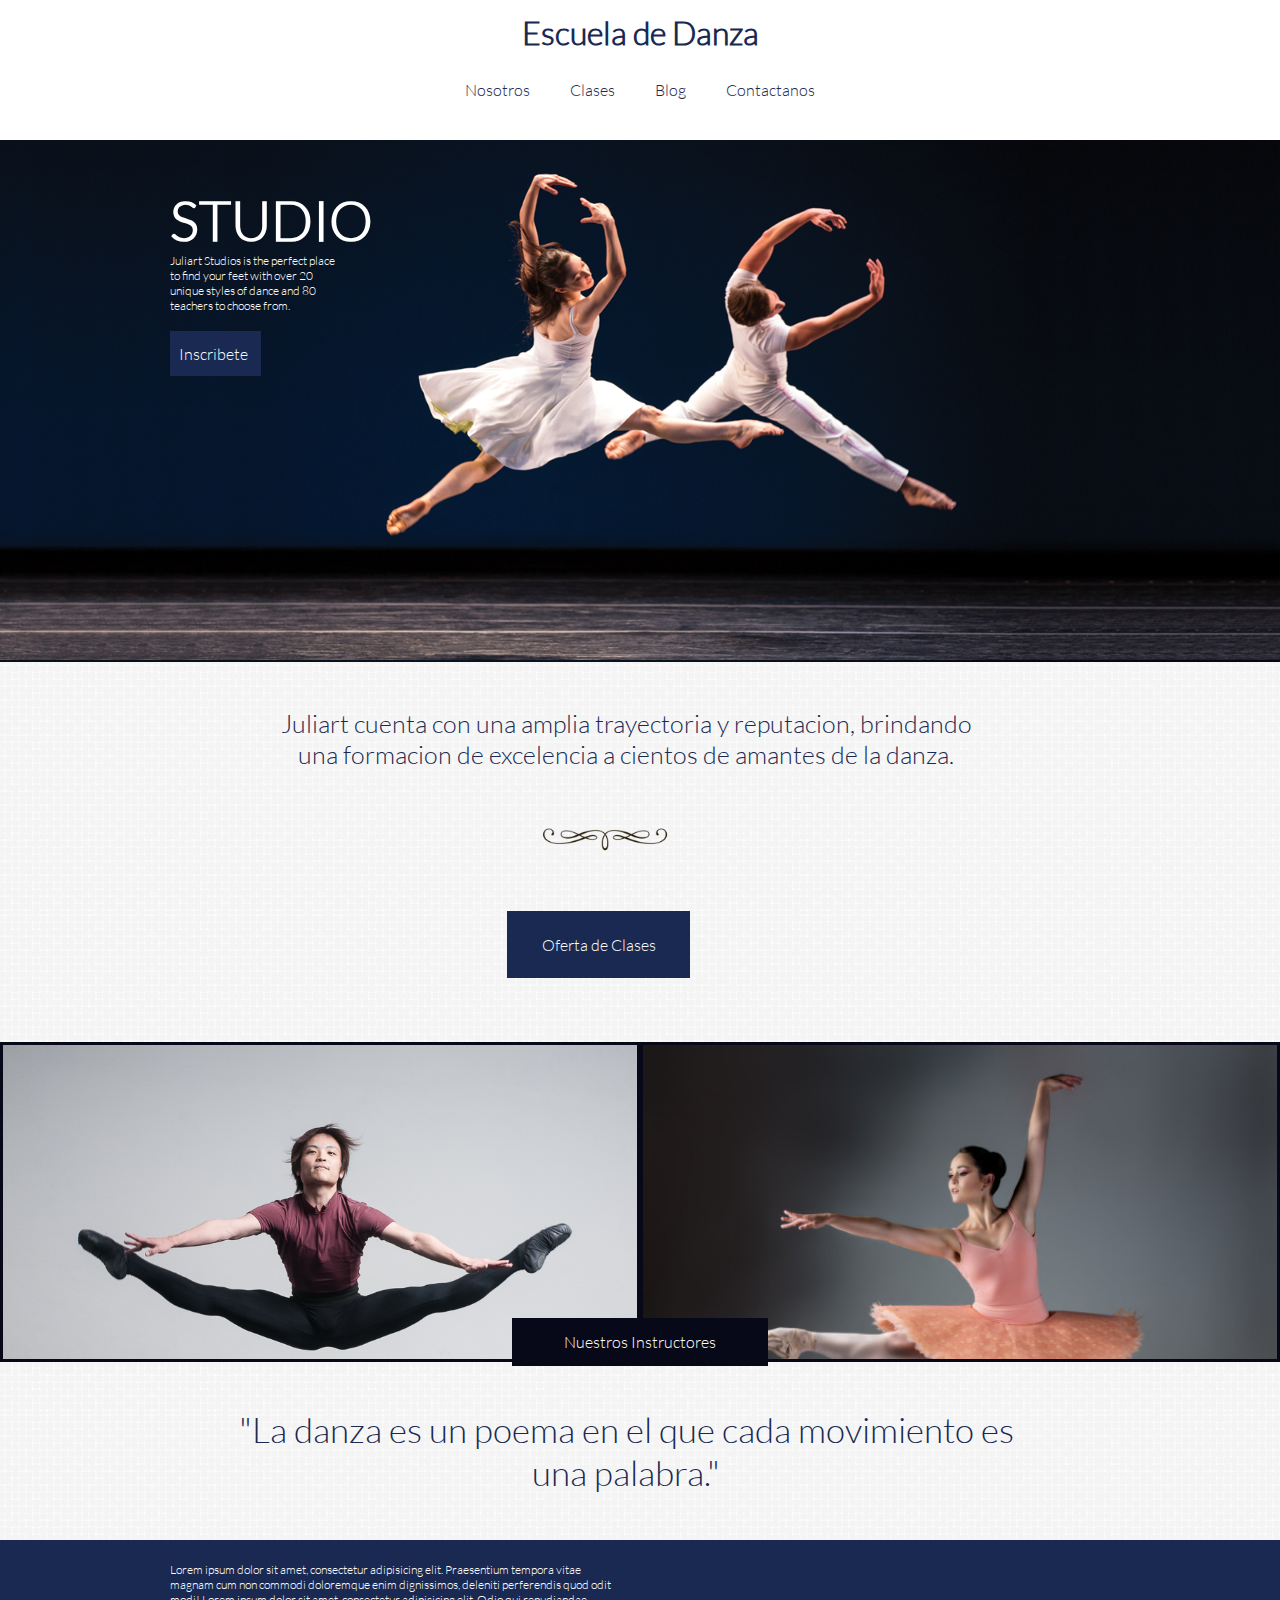
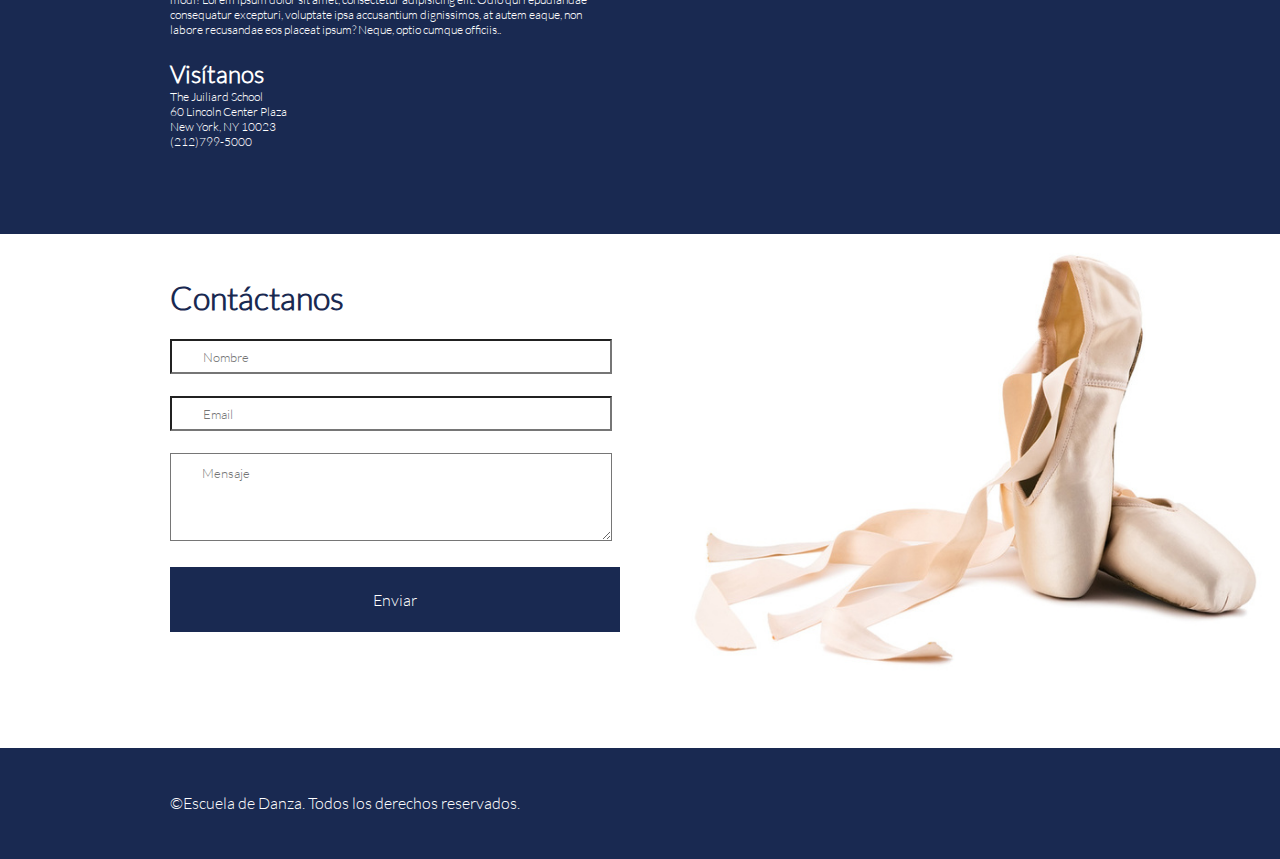
<file: index.html>
<!DOCTYPE html>
<html>
<head>
	<meta charset="UTF-8">
	<title>Escuela de Danza</title>
	<link rel='stylesheet' type='text/css' href='http://fonts.googleapis.com/css?family=Montserrat:400,700'>
	<link rel="stylesheet" type="text/css" href="css/grid-system.css">
	<link rel="stylesheet" type="text/css" href="css/utilities.css">
	<link rel="stylesheet" type="text/css" href="css/common.css">
	<link rel="stylesheet" type="text/css" href="css/main.css">
</head>
<body>
	<header>
		<div class="container">
			<div class="titulo1 text-blue text-center">
				<h1>Escuela de Danza</h1>
			</div>
			<nav>
				<div class="navegadores text-center ">
					<a class="a-none-decoration text-blue" href="nosotros.html" target=_"new">Nosotros</li></a>
					<a class="a-none-decoration text-blue" href="clases.html"target=_"new">Clases</a>
					<a class="a-none-decoration text-blue" href="blog.html" target=_"new">Blog</a>
					<a class="a-none-decoration text-blue" href="#contactos">Contactanos</a>
				</div>
			</nav>
		</div>
	</header>
	<div class="pareja-bailando">
		<section>
			<div class="container">
				<div class="row">
					<div class="col-12">
						<div class="studio">
							<h1 class="text-white pt-5">STUDIO</h1>
							<p class="text-white">Juliart Studios is the perfect place<br> to find your feet with over 20 <br> unique styles of dance and 80<br> teachers to choose from.</p>
						</div>
						<div class="boton">
							<a class="a-none-decoration" href="#"><p class="text-center text-white pt-5 pb-5">Inscribete</p></a>
						</div>
					</div>
				</div>
			</div>	
		</section>
	</div>
	<div class="fondo-cuadrados w-100">
		<article>
			<div class="container">
				<div class="row">
					<div class="col-12">
						<div class="presentacion">
							<p class="text-center text-blue pt-5">Juliart cuenta con una amplia trayectoria y reputacion, brindando<br>una formacion de excelencia a cientos de amantes de la danza.</p>
						</div>
						<div class="decoracion">
							<img src="img/decoration_1.png">
						</div>
						<div class="boton-ofertadeclases text-center">
							<a class="a-none-decoration" href="#"><p class="  text-white pt-5 pb-5">Oferta de Clases</p></a>
						</div>
					</div>
				</div>
			</div>
			<div class="row inmargin">
				<div class="col-6 inpad">
					<div class="imagen4"></div>
				</div>
				<div class="col-6 inpad">
					<div class="imagen5"></div>
				</div>
				</div>
				<div class="boton-nuestros-instructores text-center">
					<a class="a-none-decoration" href="#"><p class=" pt-5 pb-5 text-white">Nuestros Instructores</p></a>
				</div>
			<div class="container">
				<div class="row">
					<div class="col-12">
						<div class="frase-danza">
							<p class="text-blue pt-5 pb-5 text-center">"La danza es un poema en el que cada movimiento es <br>una palabra."</p>
						</div>
					</div>
				</div>
			</div>
		</article>
	</div>
	<article>
		<div class="fondo-azul w-100">
			<div class="container">
				<div class="row">
					<div class="col-6">
						<div class="parrafo-visitanos">
							<p class="text-white pt-5" >Lorem ipsum dolor sit amet, consectetur adipisicing elit. Praesentium tempora vitae magnam cum non commodi doloremque enim dignissimos, deleniti perferendis quod odit modi! Lorem ipsum dolor sit amet, consectetur adipisicing elit. Odio qui repudiandae consequatur excepturi, voluptate ipsa accusantium dignissimos, at autem eaque, non labore recusandae eos placeat ipsum? Neque, optio cumque officiis..</p>
							<h2 class="text-white pt-5" >Visítanos</h2>
							<p class="text-white" >The Juiliard School<br> 60 Lincoln Center Plaza <br> New York, NY 10023<br>(212)799-5000</p>
						</div>
					</div>
					<div class="col-6">
						<div class="mapa pt-5 pb-5">
							<div id="map" style="width:500px;height:250px;"></div>
						</div>
					</div>
				</div>
			</div>
		</div>
		<div class="zapatillas-de-balet">
			<div class="container">
				<div class="row">
					<div class="col-6">
						<div id="contactos" class="contactos pt-5">
							<h1 class="text-blue pb-5 pt-5">Contáctanos</h1>
								<input class="usuario pb-5" type="text" name="nombre" placeholder="Nombre">
								<input  class="email pb-5" type="text" name="email" placeholder="Email">
								<textarea  class="mensaje pb-5" rows="4" cols="30" name="mensaje" placeholder="Mensaje"></textarea>
								<a class="a-none-decoration" href="#">
								<div class="boton-enviar text-center pt-5 pb-5 text-white">
									Enviar
								</div>
								</a>
						</div>
					</div>
				</div>
			</div>
		</div>
	</article>
	<footer class="w-100">
		<div class="container">
			<div class="row">
				<div class="col-12">
					<p class="text-white pt-5 pb-5">©Escuela de Danza. Todos los derechos reservados.</p>
				</div>
			</div>
		</div>
	</footer>
	<script src="http://maps.google.com/maps/api/js?sensor=false&callback=iniciar">
	</script>
	<script>
	function iniciar() {
	var mapOptions = {
	center: new google.maps.LatLng(25.80, -80.30),
	zoom: 10,
	mapTypeId: google.maps.MapTypeId.ROADMAP};
	var map = new google.maps.Map(document.getElementById("map"),mapOptions);}              
</script>
</body>
</html>
</file>
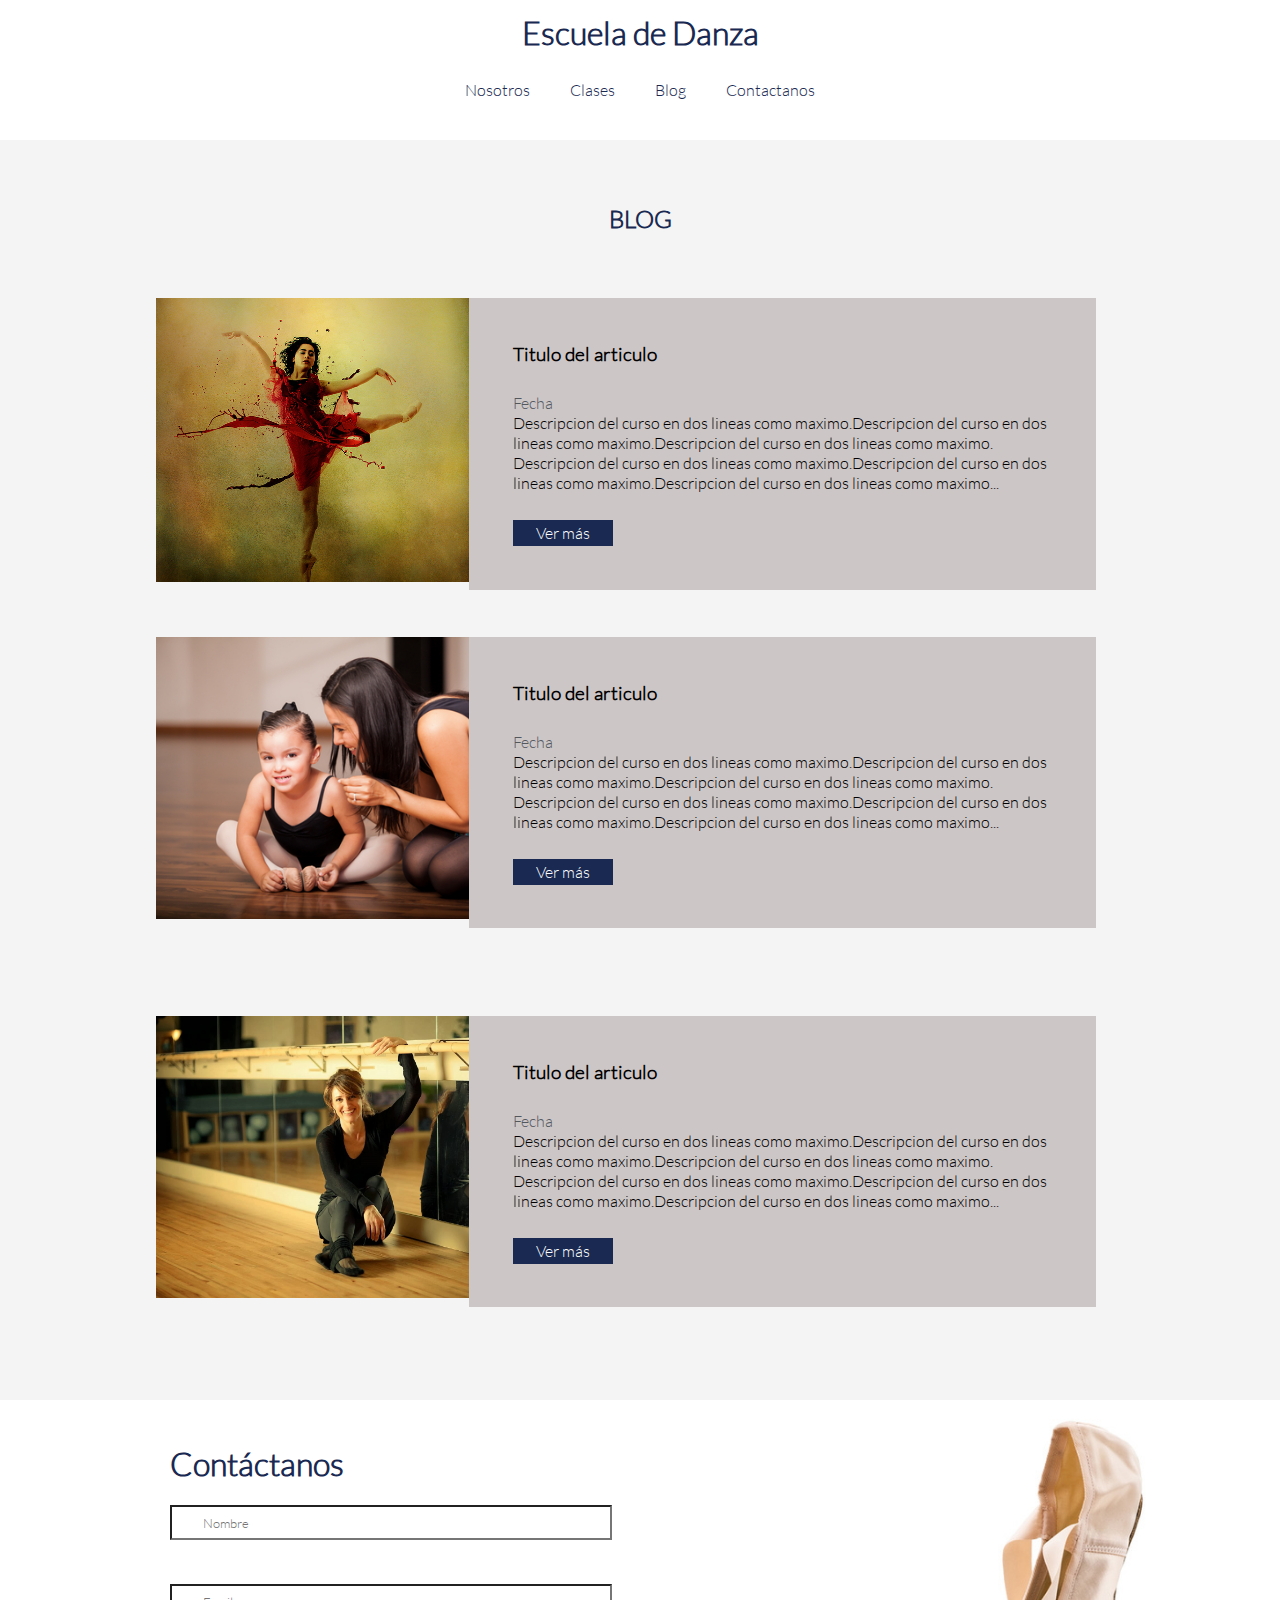
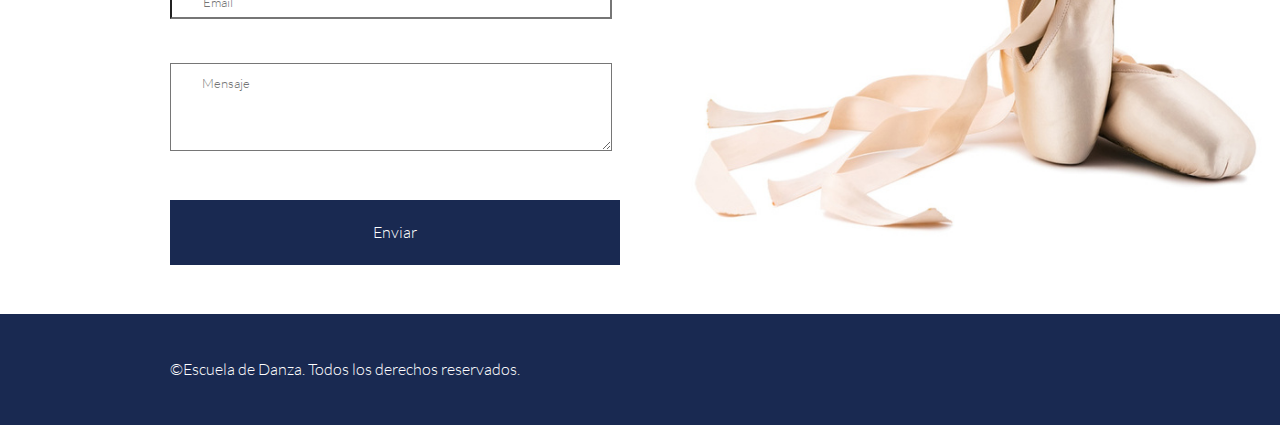
<file: blog.html>
<!DOCTYPE html>
<html>
<head>
	<meta charset="UTF-8">
	<title>Escuela de Danza</title>
	<link rel='stylesheet' type='text/css' href='http://fonts.googleapis.com/css?family=Montserrat:400,700'>
	<link rel="stylesheet" type="text/css" href="css/grid-system.css">
	<link rel="stylesheet" type="text/css" href="css/utilities.css">
	<link rel="stylesheet" type="text/css" href="css/common.css">
	<link rel="stylesheet" type="text/css" href="css/blog.css">
</head>
<body>
	<header>
		<div class="container">
			<div class="titulo1 text-blue text-center">
				<h1>Escuela de Danza</h1>
			</div>
			<nav>
				<div class="navegadores text-center ">
					<a class="a-none-decoration text-blue" href="nosotros.html" target=_"new">Nosotros</li></a>
					<a class="a-none-decoration text-blue" href="clases.html" target=_"new">Clases</a>
					<a class="a-none-decoration text-blue" href="blog.html" target=_"new">Blog</a>
					<a class="a-none-decoration text-blue" href="#contactos">Contactanos</a>
				</div>
			</nav>
		</div>
	</header>
	<div class="bg-gray pb-5">
		<h2 class="text-center text-blue pt-5 pb-5">BLOG</h2>
		<div class="container">
			<div class="row">
				<div class="col-4 inpad">
					<div class="chica-bailando">
					</div>
				</div>
				<div class="col-8 inpad">
					<div class="fondo-articulo">
					<div class="texto-curso">
						<h3 class="pb-5">Titulo del articulo</h3>
						<p class="text-gray">Fecha</p>
						<p class="pb-5">Descripcion del curso en dos lineas como maximo.Descripcion del curso en dos lineas como maximo.Descripcion del curso en dos lineas como maximo. <br> Descripcion del curso en dos lineas como maximo.Descripcion del curso en dos lineas como maximo.Descripcion del curso en dos lineas como maximo...</p>
						<a class="a-none-decoration" href="#">
						<div class="boton-ver-mas">
							<p class="text-white text-center">Ver más</p>
						</div>
						</a>
					</div>
					</div>
				</div>
			</div>
			<div class="row pt-5">
				<div class="col-4 inpad">
					<div class="imagen-juntas">
					</div>
				</div>
				<div class="col-8 inpad">
					<div class="fondo-articulo">
					<div class="texto-curso">
						<h3 class="pb-5">Titulo del articulo</h3>
						<p class="text-gray">Fecha</p>
						<p class="pb-5">Descripcion del curso en dos lineas como maximo.Descripcion del curso en dos lineas como maximo.Descripcion del curso en dos lineas como maximo. <br> Descripcion del curso en dos lineas como maximo.Descripcion del curso en dos lineas como maximo.Descripcion del curso en dos lineas como maximo...</p>
						<a  class="a-none-decoration"  href="#">
						<div class="boton-ver-mas">
							<p class="text-white text-center">Ver más</p>
						</div>
						</a>
					</div>
					</div>
				</div>
			</div>
			<div class="row pt-5">
				<div class="col-4 inpad">
					<div class="chica-sentada">
					</div>
				</div>
				<div class="col-8 inpad">
					<div class="fondo-articulo">
					<div class="texto-curso">
						<h3 class="pb-5">Titulo del articulo</h3>
						<p class="text-gray">Fecha</p>
						<p class="pb-5">Descripcion del curso en dos lineas como maximo.Descripcion del curso en dos lineas como maximo.Descripcion del curso en dos lineas como maximo. <br> Descripcion del curso en dos lineas como maximo.Descripcion del curso en dos lineas como maximo.Descripcion del curso en dos lineas como maximo...</p>
						<a  class="a-none-decoration" href="#">
						<div class="boton-ver-mas">
							<p class="text-white text-center">Ver más</p>
						</div>
						</a>
					</div>
					</div>
				</div>
			</div>
		</div>
	</div>
	<article>
		<div class="zapatillas-de-balet">
			<div class="container">
				<div class="row">
					<div class="col-6">
						<div id="contactos"class="contactos pt-5">
							<h1 class="text-blue pb-5 pt-5">Contáctanos</h1>
							<div class="nombre pb-5">
								<input class="usuario" type="text" name="nombre" placeholder="Nombre">
							</div>
							<div class="nombre pb-5">
								<input  class="email" type="text" name="email" placeholder="Email">
							</div>
							<div class="nombre pb-5">
								<textarea  class="mensaje" rows="4" cols="30" name="mensaje" placeholder="Mensaje"></textarea>
							</div>
							<a class="a-none-decoration" href="#">
								<div class="boton-enviar">
									<p class="pt-5 pb-5 text-white text-center"> Enviar</p>
								</div>
							</a>
						</div>
					</div>
				</div>
			</div>
		</div>
	</article>
	<footer class="w-100">
		<div class="container">
			<div class="row">
				<div class="col-12">
					<p class="text-white pt-5 pb-5">©Escuela de Danza. Todos los derechos reservados.</p>
				</div>
			</div>
		</div>
	</footer>
</body>
</html>
</file>
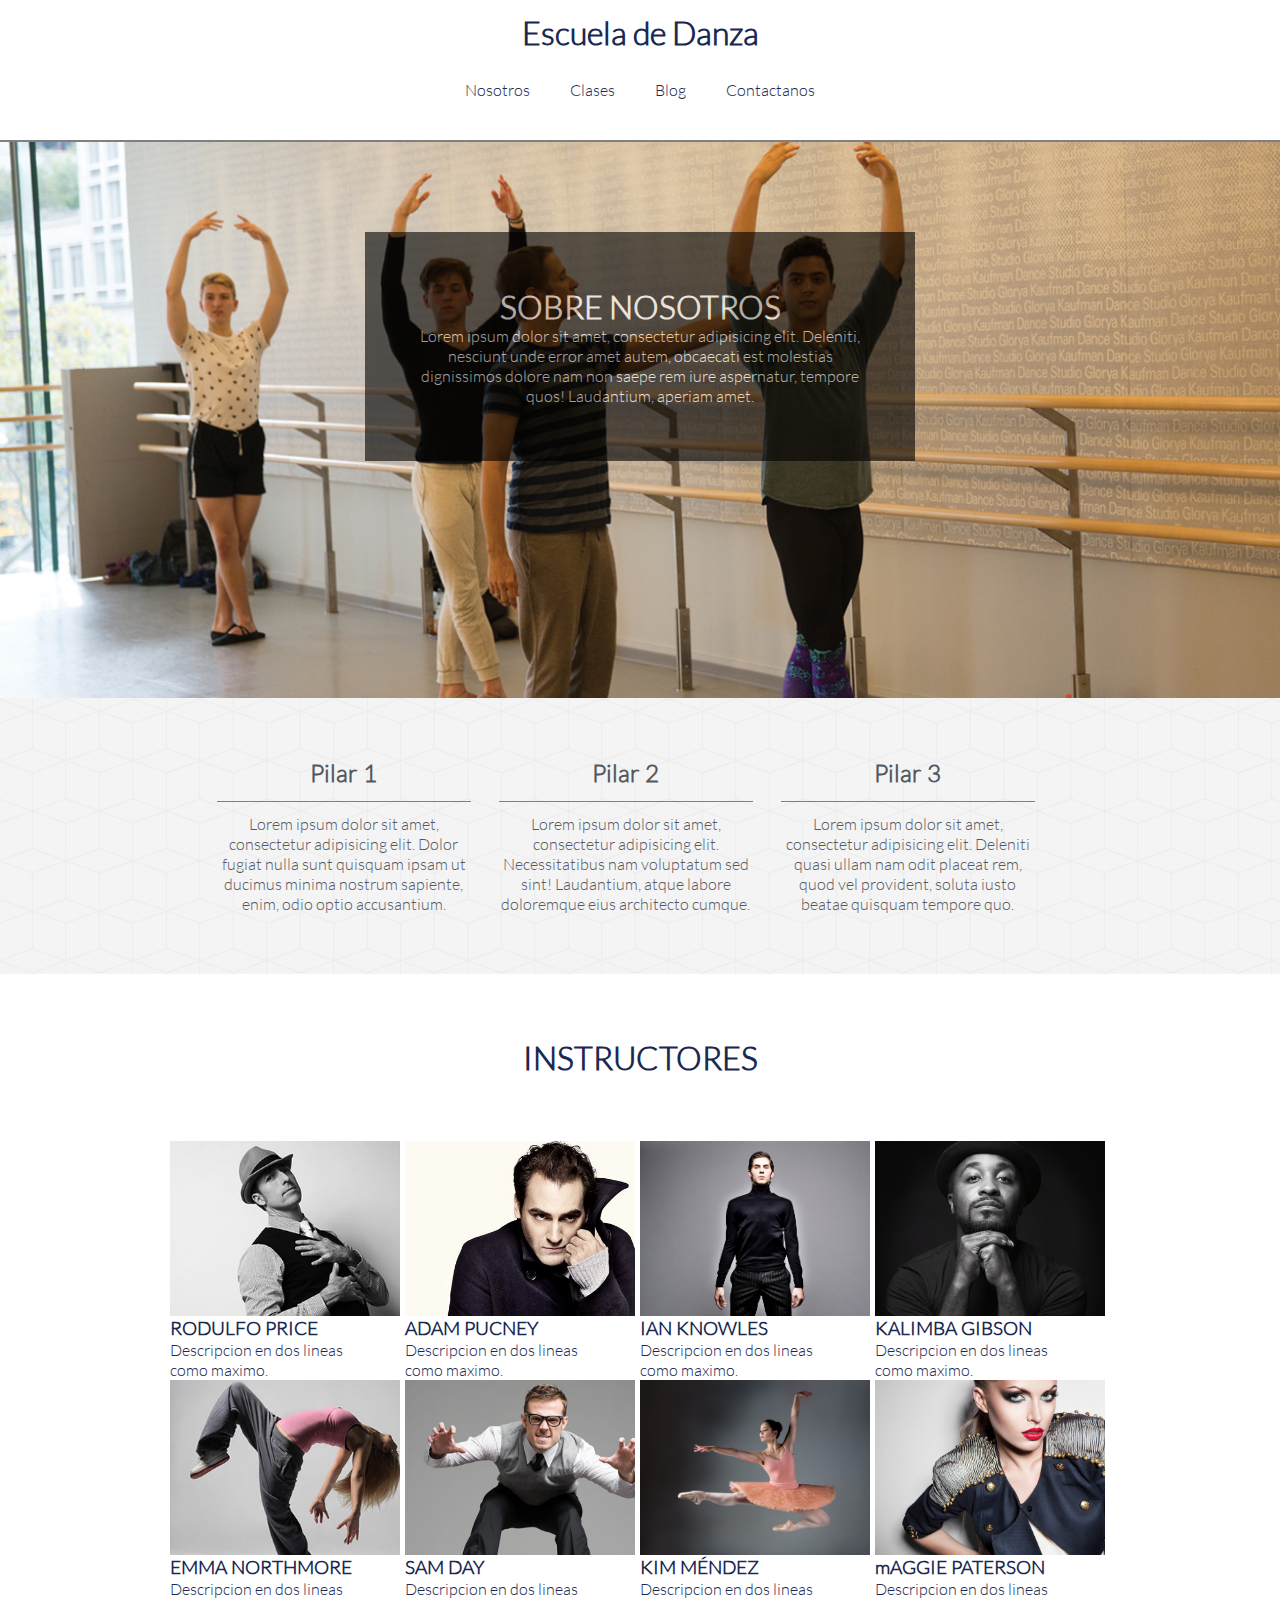
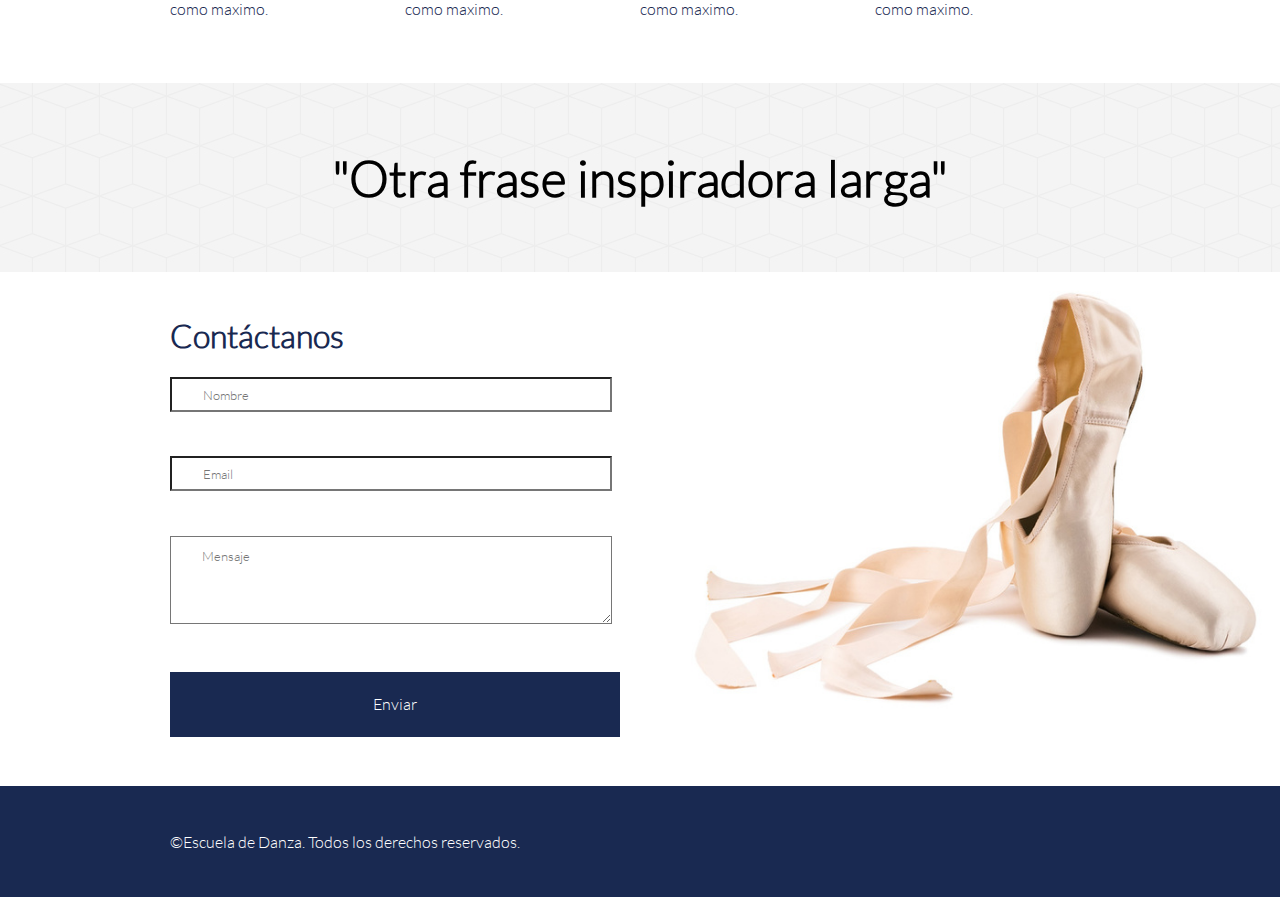
<file: nosotros.html>
<!DOCTYPE html>
<html>
<head>
	<meta charset="UTF-8">
	<title>Escuela de Danza</title>
	<link rel='stylesheet' type='text/css' href='http://fonts.googleapis.com/css?family=Montserrat:400,700'>
	<link rel="stylesheet" type="text/css" href="css/grid-system.css">
	<link rel="stylesheet" type="text/css" href="css/utilities.css">
	<link rel="stylesheet" type="text/css" href="css/common.css">
	<link rel="stylesheet" type="text/css" href="css/nosotros.css">
</head>
<body>
	<header>
		<div class="container">
			<div class="titulo1 text-blue text-center">
				<h1>Escuela de Danza</h1>
			</div>
			<nav>
				<div class="navegadores text-center ">
					<a class="a-none-decoration text-blue" href="nosotros.html" target=_"new">Nosotros</li></a>
					<a class="a-none-decoration text-blue" href="clases.html" target=_"new">Clases</a>
					<a class="a-none-decoration text-blue" href="blog.html"target=_"new">Blog</a>
					<a class="a-none-decoration text-blue" href="#contactos">Contactanos</a>
				</div>
			</nav>
		</div>
	</header>
	<div class="imagen-balet ">
		<div class="sobre-nosotros">
			<h1 class="text-center text-white">SOBRE NOSOTROS</h1>
			<p class="text-center text-white">Lorem ipsum dolor sit amet, consectetur adipisicing elit. Deleniti, nesciunt unde error amet autem, obcaecati est molestias dignissimos dolore nam non saepe rem iure aspernatur, tempore quos! Laudantium, aperiam amet.</p>
		</div>
	</div>
	<div class="fondo-pilares w-100">
		<div class="container">
			<div class="row pilares">
				<div class="col-4 text-center text-gray">
				<h2 class="pt-5 pb-5">Pilar 1</h2>
				<p class="pt-5 pb-5">Lorem ipsum dolor sit amet, consectetur adipisicing elit. Dolor fugiat nulla sunt quisquam ipsam ut ducimus minima nostrum sapiente, enim, odio optio accusantium.</p>
				</div>
				<div class="col-4 text-center text-gray">
				<h2 class="pt-5 pb-5">Pilar 2</h2>
				<p class="pt-5 pb-5">Lorem ipsum dolor sit amet, consectetur adipisicing elit. Necessitatibus nam voluptatum sed sint! Laudantium, atque labore doloremque eius architecto cumque.</p>
				</div>
				<div class="col-4 text-center text-gray">
				<h2 class="pt-5 pb-5">Pilar 3</h2>
				<p class="pt-5 pb-5">Lorem ipsum dolor sit amet, consectetur adipisicing elit. Deleniti quasi ullam nam odit placeat rem, quod vel provident, soluta iusto beatae quisquam tempore quo.</p>
				</div>
			</div>
		</div>
	</div>
	<div class="instructores">
		<h1 class="text-center text-blue pt-5 pb-5">INSTRUCTORES</h1>
		<div class="container">	
			<div class="row">
				<div class="col-3 ">
					<div class="profesor1"></div>
					<h3 class="text-blue">RODULFO PRICE</h3>
					<p class="text-blue ">Descripcion en dos lineas como maximo.</p>
				</div>
				<div class="col-3 ">
					<div class="profesor2"></div>
					<h3 class="text-blue">ADAM PUCNEY</h3>
					<p class="text-blue ">Descripcion en dos lineas como maximo.</p>
				</div>
				<div class="col-3">
					<div class="profesor3 "></div>
					<h3 class="text-blue">IAN KNOWLES</h3>
					<p class="text-blue">Descripcion en dos lineas como maximo.</p>
				</div>
				<div class="col-3">
					<div class="profesor4 "></div>
					<h3 class="text-blue">KALIMBA GIBSON</h3>
					<p class="text-blue">Descripcion en dos lineas como maximo.</p>
				</div>
			</div>
			<div class="row">
				<div class="col-3 ">
					<div class="profesor5 text-center"></div>
					<h3 class="text-blue">EMMA NORTHMORE</h3>
					<p class="text-blue ">Descripcion en dos lineas como maximo.</p>
				</div>
				<div class="col-3 ">
					<div class="profesor6 text-center"></div>
					<h3 class="text-blue">SAM DAY</h3>
					<p class="text-blue ">Descripcion en dos lineas como maximo.</p>
				</div>
				<div class="col-3">
					<div class="profesor7 "></div>
					<h3 class="text-blue">KIM MÉNDEZ</h3>
					<p class="text-blue">Descripcion en dos lineas como maximo.</p>
				</div>
				<div class="col-3">
					<div class="profesor8 "></div>
					<h3 class="text-blue">mAGGIE PATERSON</h3>
					<p class="text-blue">Descripcion en dos lineas como maximo.</p>
				</div>
			</div>
		</div>			
	</div>
	<article class="pt-5">
		<div class="fondo-pilares">
			<h1 class="frase-inspiradora text-center pb-5 pt-5 text blue">"Otra frase inspiradora larga" </h1>
		</div>
		<div class="zapatillas-de-balet">
			<div class="container">
				<div class="row">
					<div class="col-6">
						<div id="contactos" class="contactos pt-5">
							<h1 class="text-blue pb-5 pt-5">Contáctanos</h1>
							<div class="nombre pb-5">
								<input class="usuario" type="text" name="nombre" placeholder="Nombre">
							</div>
							<div class="nombre pb-5">
								<input  class="email" type="text" name="email" placeholder="Email">
							</div>
							<div class="nombre pb-5">
								<textarea  class="mensaje" rows="4" cols="30" name="mensaje" placeholder="Mensaje"></textarea>
							</div>
							<a class="a-none-decoration" href="#">
								<div class="boton-enviar">
									<p class="pt-5 pb-5 text-white text-center"> Enviar</p>
								</div>
							</a>
						</div>
					</div>
				</div>
			</div>
		</div>
	</article>
	<footer class="w-100">
		<div class="container">
			<div class="row">
				<div class="col-12">
					<p class="text-white pt-5 pb-5">©Escuela de Danza. Todos los derechos reservados.</p>
				</div>
			</div>
		</div>
	</footer>
</body>
</html>
</file>
<file: css/grid-system.css>
/* GLOBAL */
* {
  box-sizing: border-box;
  margin: 0;
  padding: 0;
 }

.text-center {
	text-align: center;
}

.text-right {
	text-align: right;
}

/* Grid system */

.container {
	width: 968px;
	padding-left: 14px; 
	padding-right: 14px;
	margin: 0px auto;
	position: relative;
}

.container-fluid {
	width: 100%;
}

.row {
	width: 100%;
	margin-left: -14px;
	margin-right: -14px;
}

.row:before, .row:after{
  content: " ";
  display: table;
}

.row:after {
  clear: both;
}

[class*="col-"] {
	min-height: 7px;
	padding: 0 14px;
	float: left;
}

.col-1 {
	/* (1 / 12) x 100 */
	width: 8.333333%;
} 

.col-2 {
	/* (2 / 12) x 100 */
	width: 16.666667%;
} 

.col-3 {
	/* (3 / 12) x 100 */
	width: 25%;
} 

.col-4 {
	/* (4 / 12) x 100 */
	width: 33.333333%;
}

.col-5 {
	/* (5 / 12) x 100 */
	width: 41.666667%;
}

.col-6 {
	/* (6 / 12) x 100 */
	width: 50%;
} 

.col-7 {
	/* (7 / 12) x 100 */
	width: 58.333333%;
}

.col-8 {
	/* (8 / 12) x 100 */
	width: 66.666667%;
}

.col-9 {
	/* (9 / 12) x 100 */
	width: 75%;
}

.col-10 {
	/* (10 / 12) x 100 */
	width: 83.333333%;
}

.col-11 {
	/* (11 / 12) x 100 */
	width: 91.666667%;
}

.col-12 {
	/* (12 / 12) x 100 */
	width: 100%;
}
</file>
<file: css/utilities.css>
/*Global*/
*{
	font-family: "Latolight";
}

@font-face{
	font-family: LatoHeavy;
	src: url(../fonts/LatoHeavy.ttf);
}
@font-face{
	font-family:Latolight ;
	src: url(../fonts/Latolight.ttf);
}
@font-face{
	font-family: DolceVita;
	src: url(../fonts/DolceVita.ttf);
}
@font-face{
	font-family: Neoteric-Bold;
	src: url(../fonts/Neoteric-Bold.ttf);
}

/* Shortcuts */

.pd-0{
	padding: 0;
}
.pt-5{
	padding-top: 5%;
}
.pb-5{
	padding-bottom: 5%;
}
.mg-0{
	margin: 0;
}
.w-100{
	width: 100%;
}
.lh{
	line-height: 1.5;
}
.text-center{
	text-align: center;
}
.text-left{
	text-align: left;
}
.text-white{
	color: white;
}
.text-gray{
	color: rgb(83, 88, 95);
}
.text-blue{
 color: #192951;
}
.a-none-decoration{
	text-decoration: none;
}
.bg-gray{
	background-color: rgb(244, 244, 244);
}
.bg-img-block{
	background-size: cover;
	background-repeat: no-repeat;
	background-position: center;
}
</file>
<file: css/common.css>
body,html{
	width:100%;
	height:100%;
}
 header ,nav{
	padding: 1%;
}
nav a{
	padding: 2%;
}
a{
	display: inline-block;
}
 nav a:hover{
	background: #192951;
	color: white;
}
/*aca eempieza la parte de las zapatillas y los cuadros para contactar*/
.zapatillas-de-balet{
	background: url("../img/shoes_1.jpg") no-repeat;
	background-position: right;
	height: 450px;
	background-size: 50%;
}
input{
	width: 100%;
	height: 35px;
	margin-bottom: 5%;
}
textarea{
	width: 100%;
	margin-bottom: 5%;
}
.usuario{
	background: url(http://rexkirby.com/kirbyandson/images/name.svg);
	background-size: 30px 30px;
	background-repeat: no-repeat;
	padding: 11px 8px;
	padding-left: 7%;
	
}
.email{
	background: url(http://rexkirby.com/kirbyandson/images/email.svg);
	background-size: 30px 30px;
	background-repeat: no-repeat;
	padding: 11px 8px;
	padding-left: 7%
}
.mensaje{
	background: url(http://rexkirby.com/kirbyandson/images/comment.svg);
	background-size: 30px 30px;
	background-repeat: no-repeat;
	padding: 11px 3px;
	padding-left: 7%
}
.boton-enviar{
	width: 450px;
	background-color: #192951;
	height: 10%;
}
/* pies de pagina*/
footer{
	background-color: #192951;
	margin-top: 5%;
}
</file>
<file: css/main.css>
/*imagen principal donde bailan*/
.pareja-bailando{
	background-image: url("../img/dance_1.jpg");
	height: 58%;
	background-size: 100%;
}
.studio h1{
	font-size: 55px;
}
.studio p{
	font-size: 12px;
}
.boton{
	margin-top: 2%;
	width: 10%;
	background-color: #192951;
	padding: 1%
}
/*aca empieza el fondo de cuadrados*/
.fondo-cuadrados{
	background-image: url("../img/textura_2.jpg");
	background-repeat: 100%;
}
.presentacion p{
	font-size: 25px;
}
.decoracion img{
	width: 25%;
	height: 3%;
}
.decoracion{
	margin-left: 40%
}
.boton-ofertadeclases{
	width: 20%;
	background-color: #192951;
	margin-left: 37%;
	padding: 2%;
}
.imagen4{
	background-image: url("../img/instructor_4.jpg");
	height: 320px;
	background-size: 100%;
	margin-top: 10%;
	border: 3px solid #070918;
}
.imagen5{
	background-image: url("../img/profesor_9.jpg");
	height: 320px;
	background-size: 100%;
	margin-top: 10%;
	border: 3px solid #070918;
}
.inpad{
	padding: 0px !important;
}
.inmargin{
	margin: 0px !important;
}
.boton-nuestros-instructores{
	width: 20%;
	background-color: #070918;
	position: absolute;
	margin-top: -3.5%;
	margin-left: 40%;
	padding: 0.5%
}
.frase-danza{
	font-size: 35px;
}
.fondo-azul{
	background-color: #192951;
}
.parrafo-visitanos p{
	font-size: 12px;
}
/* pies de pagina*/
footer{
	background-color: #192951;
}
</file>
<file: css/blog.css>
/*aca empieza la parte de blogr*/
.fondo-plomo{
	background:#ABA5A5;
	width: 	100%;
}
.chica-bailando{
	background: url("../img/blog1.jpg") no-repeat;
	width: 100%;
	height: 284px;
	background-size: 104%
}
.fondo-articulo{
	background-color: #CDC6C6;
	width: 100%;
}
.inpad{
	padding: 0px !important;
}
.texto-curso{
	padding: 7%;
}
.imagen-juntas{
	background: url("../img/profesor_5.jpg") no-repeat;
	width: 100%;
	height: 332px;
	background-size: 135%
}
.chica-sentada{
	background: url("../img/instructor_1.jpg") no-repeat;
	width: 100%;
	height: 320px;
	background-size: 135%
}
.boton-ver-mas{
	background-color: #192951;
	width: 100px;
	padding: 3%;
}
/* pies de pagina*/
footer{
	background-color: #192951;
}
</file>
<file: css/nosotros.css>
/*Foto de los chicos practicando balet*/
.imagen-balet{
	background: url("../img/dance_7.jpg")left center ;
	height: 62%;
	background-size: 128%;
	border-top: 2px solid grey;
	padding:7%;
}
.sobre-nosotros{
	margin: 30px;
  background-color: black;
  opacity: 0.6;
  margin: auto;
  width: 50%;
  padding: 5%;
}
/*fondo de los pilares*/
.fondo-pilares{
	background-image: url("../img/cubes.png");
	background-repeat: 108%;
}
.col-4 h2{
	border-bottom: 1px solid grey;
}
.pilares{
	padding: 5%;
}
.profesor1{
	background: url("../img/profesor_4.jpg") no-repeat ;
	height: 175px;
	width: 230px;
	background-size: 108%;
}
.profesor2{
	background: url("../img/profesor_14.jpg") no-repeat;
	height: 175px;
	width: 230px;
	background-size: 108%;
}
.profesor3{
	background: url("../img/profesor_1.jpg") no-repeat;
	height: 175px;
	width: 230px;
	background-size: 108%;
}
.profesor4{
	background: url("../img/profesor_10.jpg") no-repeat;
	height: 175px;
	width: 230px;
	background-size: 108%;
}
.profesor5{
	background: url("../img/profesor_11.jpg") no-repeat;
	height: 175px;
	width: 230px;
	background-size: 108%;
}
.profesor6{
	background: url("../img/profesor_12.jpg") no-repeat;
	height: 175px;
	width: 230px;
	background-size: 108%;
}
.profesor7{
	background: url("../img/profesor_9.jpg") no-repeat;
	height: 175px;
	width: 230px;
	background-size: 108%;
}
.profesor8{
	background: url("../img/profesor_15.jpg") no-repeat;
	height: 175px;
	width: 230px;
	background-size: 108%;
}
.frase-inspiradora{
	font-size: 50px;
}
/* pies de pagina*/
footer{
	background-color: #192951;
}
</file>
